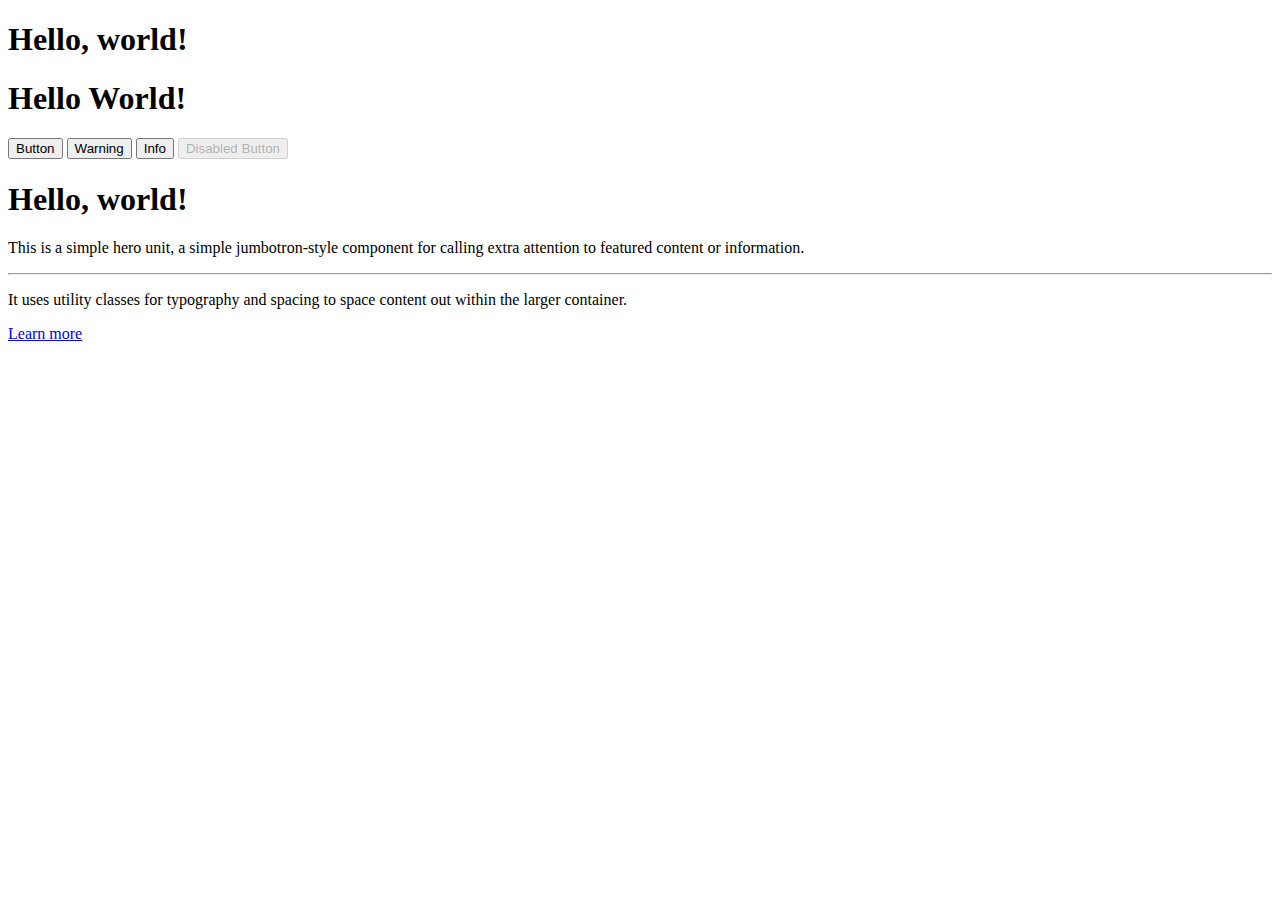
<file: bootstrap.html>
<!DOCTYPE html>
<html lang="en">
  <head>
    <!-- Required meta tags always come first -->
    <meta charset="utf-8">
    <meta name="viewport" content="width=device-width, initial-scale=1, shrink-to-fit=no">
    <meta http-equiv="x-ua-compatible" content="ie=edge">

    <!-- Bootstrap CSS -->
    <link rel="stylesheet" href="https://maxcdn.bootstrapcdn.com/bootstrap/4.0.0-alpha.5/css/bootstrap.min.css" integrity="sha384-AysaV+vQoT3kOAXZkl02PThvDr8HYKPZhNT5h/CXfBThSRXQ6jW5DO2ekP5ViFdi" crossorigin="anonymous">
  </head>
  <body>

    <!-- No Container -->
    <h1>Hello, world!</h1>

    <!-- With Container -->
    <div class="container">
      <h1>Hello World!</h1>
      <button class="btn btn-success btn-lg active" type="button" name="button">Button</button>
      <button type="button" class="btn btn-warning">Warning</button>
      <button type="button" class="btn btn-outline-info">Info</button>
      <button class="btn " disabled type="button" name="button">Disabled Button</button>
    </div>

    <!-- JumboTron -->
    <div class="container">


    <div class="jumbotron">
      <!-- <div class="container"> -->


  <h1 class="display-3">Hello, world!</h1>
  <p class="lead">This is a simple hero unit, a simple jumbotron-style component for calling extra attention to featured content or information.</p>
  <hr class="my-2">
  <p>It uses utility classes for typography and spacing to space content out within the larger container.</p>
  <p class="lead">
    <a class="btn btn-primary btn-lg " href="#" role="button">Learn more</a>
  </p>
<!-- </div> -->
</div>
</div>

  </body>
</html>
</file>
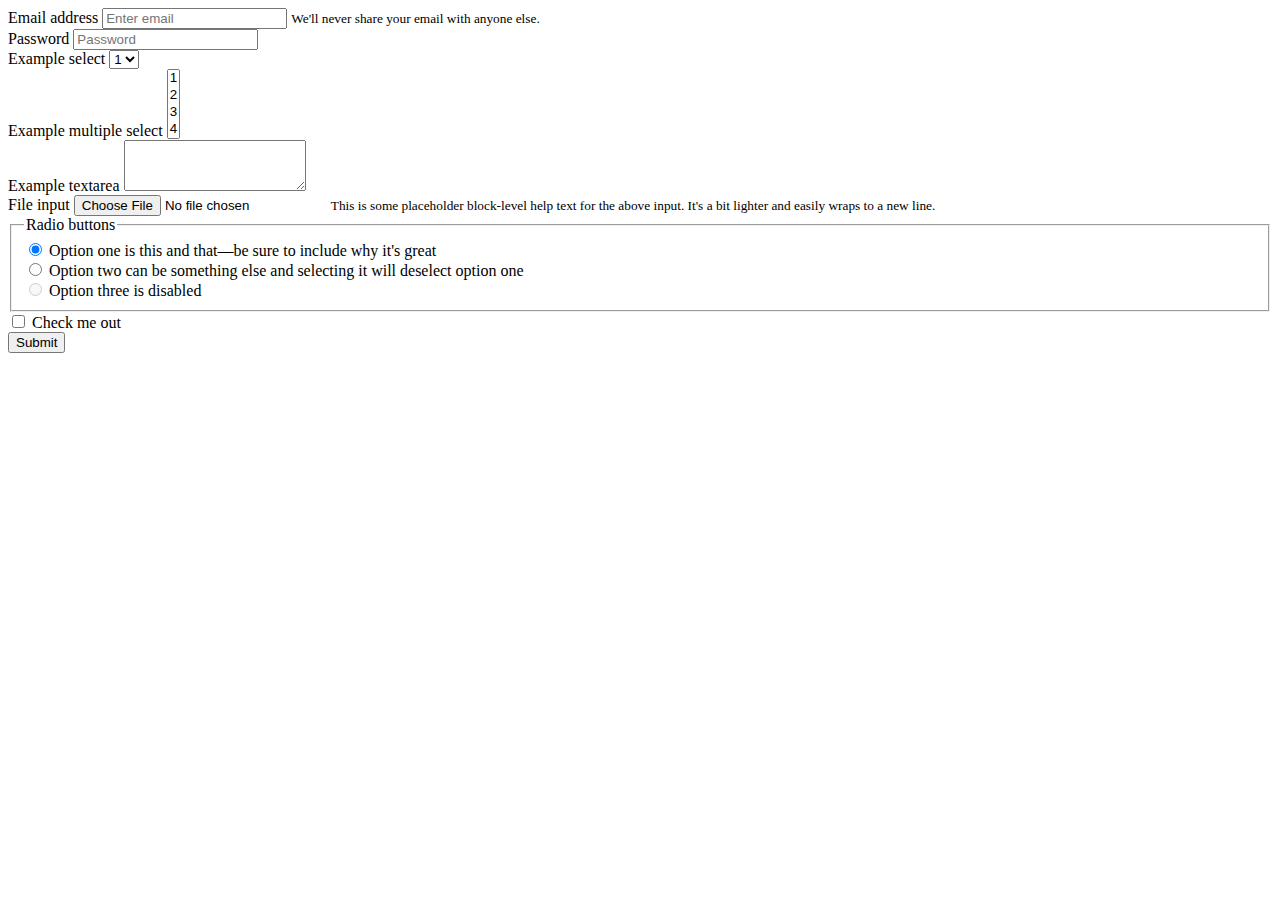
<file: bootstrap_form.html>
<!DOCTYPE html>
<html>
  <head>
    <meta charset="utf-8">
    <!-- Bootstrap CSS -->
    <link rel="stylesheet" href="https://maxcdn.bootstrapcdn.com/bootstrap/4.0.0-alpha.5/css/bootstrap.min.css" integrity="sha384-AysaV+vQoT3kOAXZkl02PThvDr8HYKPZhNT5h/CXfBThSRXQ6jW5DO2ekP5ViFdi" crossorigin="anonymous">

    <title>Forms</title>
  </head>
  <body>
    <div class="container">

<!--
      The <fieldset> tag is used to group related elements in a form.

      The <fieldset> tag draws a box around the related elements.
 -->


  <form>

    <!-- EMAIL SUBMISSION -->

  <div class="form-group">
    <label for="exampleInputEmail1">Email address</label>
    <input type="email" class="form-control" id="exampleInputEmail1" aria-describedby="emailHelp" placeholder="Enter email">
    <small id="emailHelp" class="form-text text-muted">We'll never share your email with anyone else.</small>
  </div>

  <!-- PASSWORD -->


  <div class="form-group">
    <label for="exampleInputPassword1">Password</label>
    <input type="password" class="form-control" id="exampleInputPassword1" placeholder="Password">
  </div>

  <!-- DROPDOWN SELECT -->


  <div class="form-group">
    <label for="exampleSelect1">Example select</label>
    <select class="form-control" id="exampleSelect1">
      <option>1</option>
      <option>2</option>
      <option>3</option>
      <option>4</option>
      <option>5</option>
    </select>
  </div>


  <!-- MULTIPLE SELECT OPTIONS -->

  <div class="form-group">
    <label for="exampleSelect2">Example multiple select</label>
    <select multiple class="form-control" id="exampleSelect2">
      <option>1</option>
      <option>2</option>
      <option>3</option>
      <option>4</option>
      <option>5</option>
    </select>
  </div>


  <!-- TEXT AREA -->

  <div class="form-group">
    <label for="exampleTextarea">Example textarea</label>
    <textarea class="form-control" id="exampleTextarea" rows="3"></textarea>
  </div>


  <!-- FILE UPLOAD INPUT -->

  <div class="form-group">
    <label for="exampleInputFile">File input</label>
    <input type="file" class="form-control-file" id="exampleInputFile" aria-describedby="fileHelp">
    <small id="fileHelp" class="form-text text-muted">This is some placeholder block-level help text for the above input. It's a bit lighter and easily wraps to a new line.</small>
  </div>

  <!-- RADIO BUTTONS -->

  <fieldset class="form-group">
    <legend>Radio buttons</legend>
    <div class="form-check">
      <label class="form-check-label">
        <input type="radio" class="form-check-input" name="optionsRadios" id="optionsRadios1" value="option1" checked>
        Option one is this and that&mdash;be sure to include why it's great
      </label>
    </div>


    <div class="form-check">
    <label class="form-check-label">
        <input type="radio" class="form-check-input" name="optionsRadios" id="optionsRadios2" value="option2">
        Option two can be something else and selecting it will deselect option one
      </label>
    </div>




    <div class="form-check disabled">
    <label class="form-check-label">
        <input type="radio" class="form-check-input" name="optionsRadios" id="optionsRadios3" value="option3" disabled>
        Option three is disabled
      </label>
    </div>


  </fieldset>


  <!-- CHECK BUTTON -->

  <div class="form-check">
    <label class="form-check-label">
      <input type="checkbox" class="form-check-input">
      Check me out
    </label>
  </div>


  <button type="submit" class="btn btn-primary">Submit</button>


</form>

</div>

  </body>
</html>
</file>
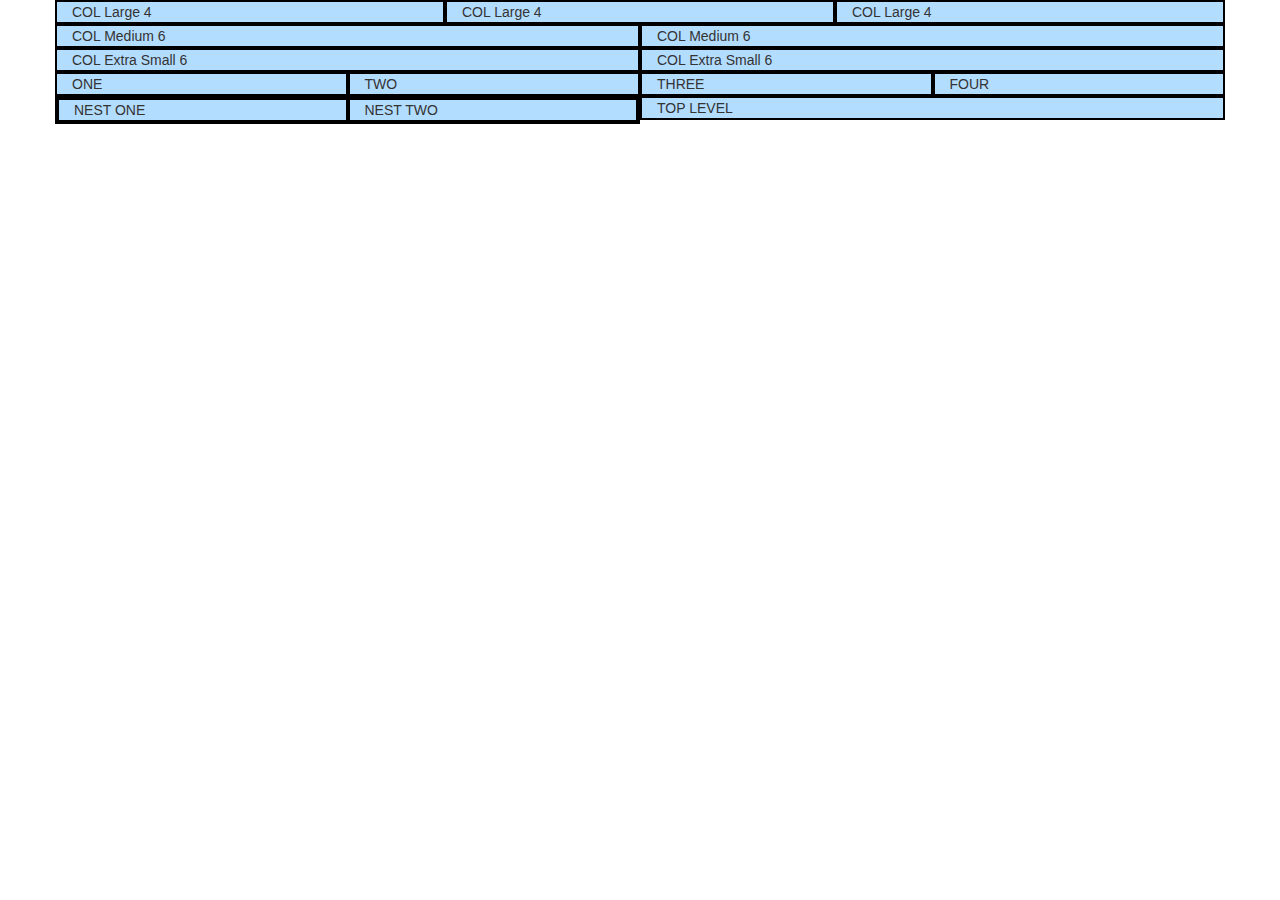
<file: bootstrap_grid.html>
<!DOCTYPE html>
<html>
  <head>
    <meta charset="utf-8">
    <title>Grids</title>
    <!-- Latest compiled and minified CSS -->
    <link rel="stylesheet" href="https://maxcdn.bootstrapcdn.com/bootstrap/3.3.7/css/bootstrap.min.css" integrity="sha384-BVYiiSIFeK1dGmJRAkycuHAHRg32OmUcww7on3RYdg4Va+PmSTsz/K68vbdEjh4u" crossorigin="anonymous">
    <style media="screen">
    .boxy{
      background: #b3ddff;
      border: 2px solid black;
    }

    </style>
  </head>
  <body>

    <!-- For Alpha Bootstrap 4 check out this link:
    https://v4-alpha.getbootstrap.com/layout/grid/ -->

    <!-- You can use Cmd+Shift+L for multi-line writing -->

    <!-- There are 12 columns that you can use -->
    <!-- Must be inside of a container with a class='row' -->
    <!-- Grid class format is col-ScreenSize-colnum -->

    <!-- Example 1 -->
    <div class="container">
      <div class="row">
        <div class="col-lg-4 boxy" >COL Large 4</div>
        <div class="col-lg-4 boxy" >COL Large 4</div>
        <div class="col-lg-4 boxy" >COL Large 4</div>
      </div>

    </div>

    <!-- Example 2 -->
    <div class="container">
      <div class="row">
        <div class="col-md-6 boxy" >COL Medium 6</div>
        <div class="col-md-6 boxy" >COL Medium 6</div>
      </div>

    </div>


    <!-- Example 3 -->
    <div class="container">
      <div class="row">
        <div class="col-xs-6 boxy" >COL Extra Small 6</div>
        <div class="col-xs-6 boxy" >COL Extra Small 6</div>
      </div>

    </div>

    <!-- Example 4 -->
    <!-- You can add in size classes to account for behavior at different sizes -->
    <div class="container">
      <div class="row">
        <div class="col-lg-3 col-sm-6 boxy" >ONE</div>
        <div class="col-lg-3 col-sm-6 boxy" >TWO</div>
        <div class="col-lg-3 col-sm-6 boxy" >THREE</div>
        <div class="col-lg-3 col-sm-6 boxy" >FOUR</div>
      </div>

    </div>

    <!-- Example 5 -->
    <!-- Nested Rows allow you to further divide the grid beyond 12 units -->
    <div class="container">
      <div class="row">
        <div class="col-lg-6 boxy" >
          <div class="row">
            <div class="col-lg-6 boxy">NEST ONE</div>
            <div class="col-lg-6 boxy">NEST TWO  </div>
          </div>

        </div>
        <div class="col-lg-6 boxy" >TOP LEVEL</div>
      </div>

    </div>


  </body>
</html>
</file>
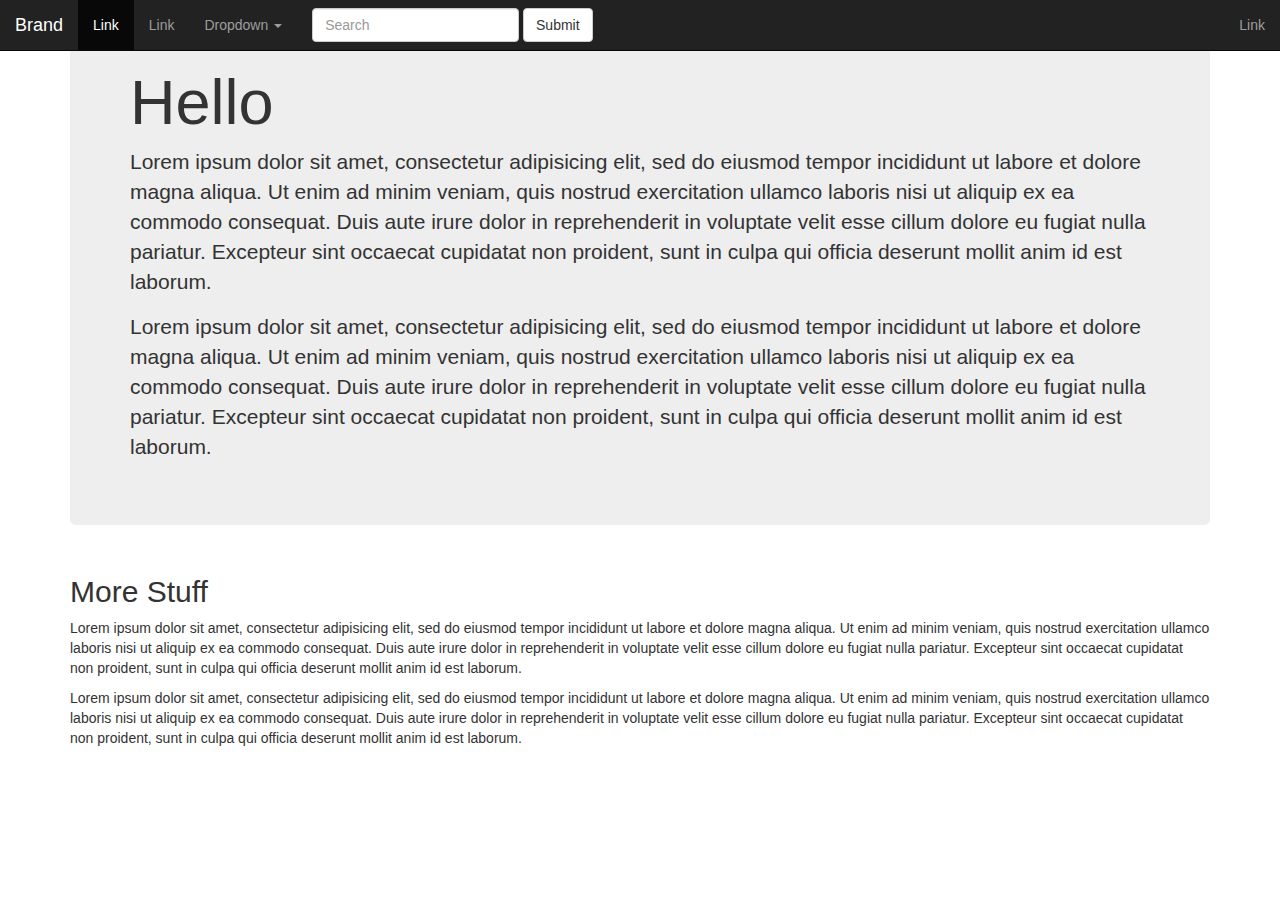
<file: bootstrap_navbar.html>
<!DOCTYPE html>
<html>
  <head>
    <meta charset="utf-8">
    <title></title>
    <!-- Latest compiled and minified CSS -->
    <link rel="stylesheet" href="https://maxcdn.bootstrapcdn.com/bootstrap/3.3.7/css/bootstrap.min.css" integrity="sha384-BVYiiSIFeK1dGmJRAkycuHAHRg32OmUcww7on3RYdg4Va+PmSTsz/K68vbdEjh4u" crossorigin="anonymous">

  </head>

  <body>
    
  	<!-- DOCUMENTATION NAVBAR -->

  	<nav class="navbar navbar-default navbar-inverse navbar-fixed-top">

      <!-- Inside of a Container -->
    <div class="container-fluid">

      <!-- Brand and toggle get grouped for better mobile display -->
      <!-- This is the actual code that create the "hamburger icon" -->
      <!-- The data-target grabs ids to put into the icon -->
      <div class="navbar-header">
        <button type="button" class="navbar-toggle collapsed" data-toggle="collapse" data-target="#bs-example-navbar-collapse-1" aria-expanded="false">

          <!--  Code for the hamburger icon-->
          <span class="sr-only">Toggle navigation</span>
          <span class="icon-bar"></span>
          <span class="icon-bar"></span>
          <span class="icon-bar"></span>
        </button>

        <a class="navbar-brand" href="#">Brand</a>
      </div>

      <!-- Anything inside of collapse navbar-collapse goes into the "hamburger" -->
      <div class="collapse navbar-collapse" id="bs-example-navbar-collapse-1">
        <ul class="nav navbar-nav">
          <li class="active"><a href="#">Link <span class="sr-only">(current)</span></a></li>
          <li><a href="#">Link</a></li>
          <li class="dropdown">
            <a href="#" class="dropdown-toggle" data-toggle="dropdown" role="button" aria-haspopup="true" aria-expanded="false">Dropdown <span class="caret"></span></a>
            <ul class="dropdown-menu">
              <li><a href="#">Action</a></li>
              <li><a href="http://www.google.com">Go to Google</a></li>
              <li><a href="#">Something else here</a></li>

              <!-- Use this to separate a new link -->

              <li role="separator" class="divider"></li>
              <li><a href="#">Separated link</a></li>
            </ul>
          </li>
        </ul>

        <!-- SEARCH BAR -->
        <form class="navbar-form navbar-left" role="search">
          <div class="form-group">
            <input type="text" class="form-control" placeholder="Search">
          </div>
          <button type="submit" class="btn btn-default">Submit</button>
        </form>


        <!-- Stuff on the Right -->

        <ul class="nav navbar-nav navbar-right">
          <li><a href="#">Link</a></li>
        </ul>

      </div><!-- /.navbar-collapse -->
    </div><!-- /.container-fluid -->
  </nav>


  <!-- OTHER STUFF ON THE PAGE -->

  <div class="container">
    <div class="jumbotron">
      <h1>Hello</h1>
      <p>Lorem ipsum dolor sit amet, consectetur adipisicing elit, sed do eiusmod tempor incididunt ut labore et dolore magna aliqua. Ut enim ad minim veniam, quis nostrud exercitation ullamco laboris nisi ut aliquip ex ea commodo consequat. Duis aute irure dolor in reprehenderit in voluptate velit esse cillum dolore eu fugiat nulla pariatur. Excepteur sint occaecat cupidatat non proident, sunt in culpa qui officia deserunt mollit anim id est laborum.</p>
      <p>Lorem ipsum dolor sit amet, consectetur adipisicing elit, sed do eiusmod tempor incididunt ut labore et dolore magna aliqua. Ut enim ad minim veniam, quis nostrud exercitation ullamco laboris nisi ut aliquip ex ea commodo consequat. Duis aute irure dolor in reprehenderit in voluptate velit esse cillum dolore eu fugiat nulla pariatur. Excepteur sint occaecat cupidatat non proident, sunt in culpa qui officia deserunt mollit anim id est laborum.</p>
    </div>

  </div>
  <div class="container">
    <h2>More Stuff</h2>
    <p>Lorem ipsum dolor sit amet, consectetur adipisicing elit, sed do eiusmod tempor incididunt ut labore et dolore magna aliqua. Ut enim ad minim veniam, quis nostrud exercitation ullamco laboris nisi ut aliquip ex ea commodo consequat. Duis aute irure dolor in reprehenderit in voluptate velit esse cillum dolore eu fugiat nulla pariatur. Excepteur sint occaecat cupidatat non proident, sunt in culpa qui officia deserunt mollit anim id est laborum.</p>
    <p>Lorem ipsum dolor sit amet, consectetur adipisicing elit, sed do eiusmod tempor incididunt ut labore et dolore magna aliqua. Ut enim ad minim veniam, quis nostrud exercitation ullamco laboris nisi ut aliquip ex ea commodo consequat. Duis aute irure dolor in reprehenderit in voluptate velit esse cillum dolore eu fugiat nulla pariatur. Excepteur sint occaecat cupidatat non proident, sunt in culpa qui officia deserunt mollit anim id est laborum.</p>

  </div>



  <!-- Need to have JQuery and Javascript for DropDown Actions to work -->

  <script
  src="http://code.jquery.com/jquery-3.1.1.js"
  integrity="sha256-16cdPddA6VdVInumRGo6IbivbERE8p7CQR3HzTBuELA="
  crossorigin="anonymous"></script>  <!-- Latest compiled and minified JavaScript -->
  <script src="https://maxcdn.bootstrapcdn.com/bootstrap/3.3.7/js/bootstrap.min.js" integrity="sha384-Tc5IQib027qvyjSMfHjOMaLkfuWVxZxUPnCJA7l2mCWNIpG9mGCD8wGNIcPD7Txa" crossorigin="anonymous"></script>



</body>
</html>
</file>
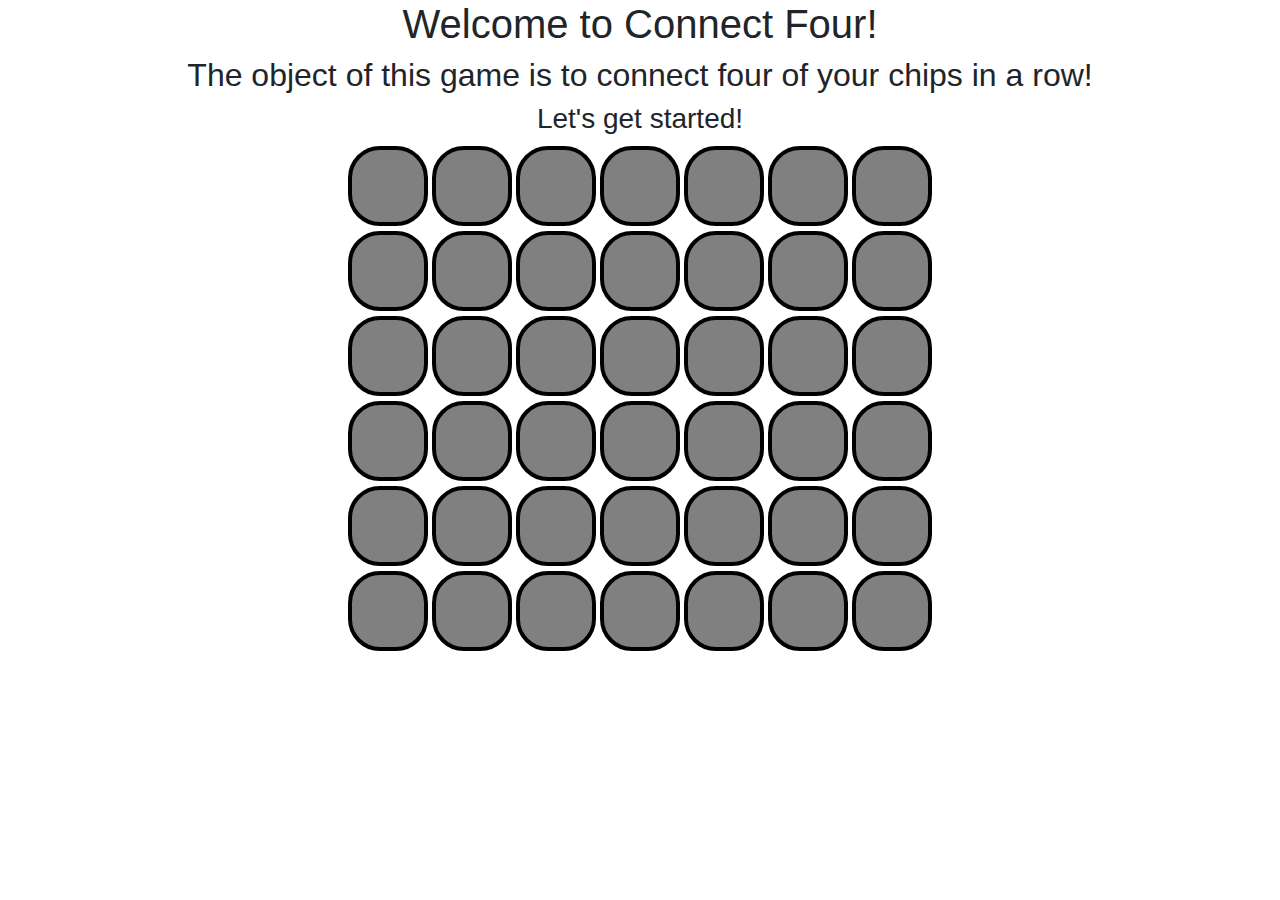
<file: connectFour.html>
<!doctype html>
<html lang="en">
  <head>
    <title>Title</title>
    <!-- Required meta tags -->
    <meta charset="utf-8">
    <meta name="viewport" content="width=device-width, initial-scale=1, shrink-to-fit=no">
    <link rel="stylesheet" href="connectFour.css">
    <!-- Bootstrap CSS -->
    <link rel="stylesheet" href="https://stackpath.bootstrapcdn.com/bootstrap/4.3.1/css/bootstrap.min.css" integrity="sha384-ggOyR0iXCbMQv3Xipma34MD+dH/1fQ784/j6cY/iJTQUOhcWr7x9JvoRxT2MZw1T" crossorigin="anonymous">
  </head>
  <body>
    <body>
        <div class="container" align='center'>
          <h1>Welcome to Connect Four!</h1>
          <h2>The object of this game is to connect four of your chips in a row!</h2>
          <h3>Let's get started!</h3>
            <table class="board">
            <tr>
              <td><button type="button"></button></td>
              <td><button type="button"></button></td>
              <td><button type="button"></button></td>
              <td><button type="button"></button></td>
              <td><button type="button"></button></td>
              <td><button type="button"></button></td>
              <td><button type="button"></button></td>
            </tr>
            <tr>
              <td><button type="button"></button></td>
              <td><button type="button"></button></td>
              <td><button type="button"></button></td>
              <td><button type="button"></button></td>
              <td><button type="button"></button></td>
              <td><button type="button"></button></td>
              <td><button type="button"></button></td>
            </tr>
            <tr>
              <td><button type="button"></button></td>
              <td><button type="button"></button></td>
              <td><button type="button"></button></td>
              <td><button type="button"></button></td>
              <td><button type="button"></button></td>
              <td><button type="button"></button></td>
              <td><button type="button"></button></td>
            </tr>
            <tr>
              <td><button type="button"></button></td>
              <td><button type="button"></button></td>
              <td><button type="button"></button></td>
              <td><button type="button"></button></td>
              <td><button type="button"></button></td>
              <td><button type="button"></button></td>
              <td><button type="button"></button></td>
            </tr>
            <tr>
              <td><button type="button"></button></td>
              <td><button type="button"></button></td>
              <td><button type="button"></button></td>
              <td><button type="button"></button></td>
              <td><button type="button"></button></td>
              <td><button type="button"></button></td>
              <td><button type="button"></button></td>
            </tr>
            <tr>
              <td><button type="button"></button></td>
              <td><button type="button"></button></td>
              <td><button type="button"></button></td>
              <td><button type="button"></button></td>
              <td><button type="button"></button></td>
              <td><button type="button"></button></td>
              <td><button type="button"></button></td>
            </tr>
        </table>
    
        </div>
    <!-- Optional JavaScript -->
    <!-- jQuery first, then Popper.js, then Bootstrap JS -->
    <script
    src="https://code.jquery.com/jquery-3.1.1.min.js"
    integrity="sha256-hVVnYaiADRTO2PzUGmuLJr8BLUSjGIZsDYGmIJLv2b8="
    crossorigin="anonymous">
    </script><script src="connectFour.js"></script>
  </body>
</html>
</file>
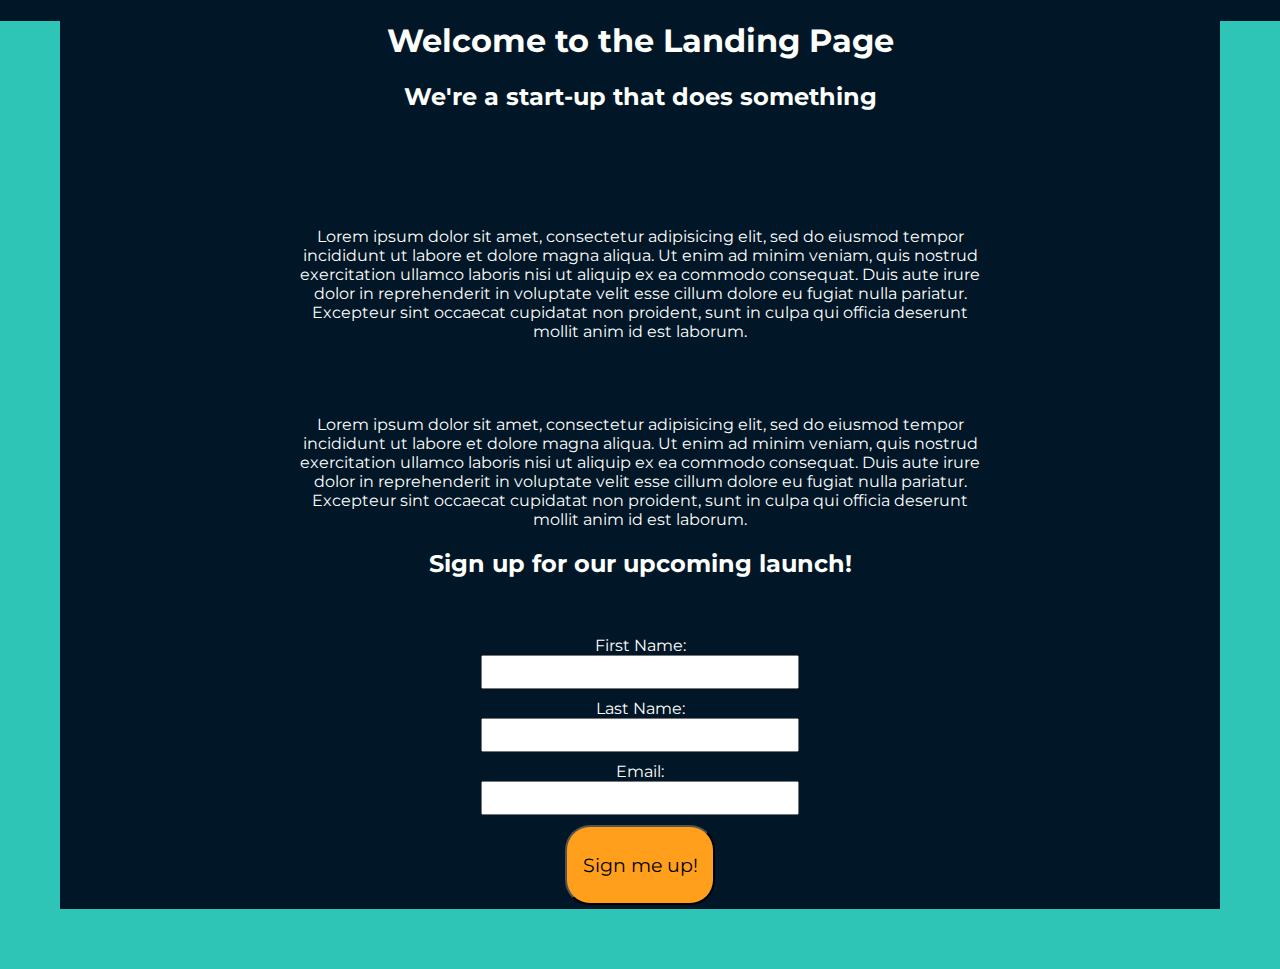
<file: Landing_Page.html>
<!DOCTYPE html>
<html>
  <head>
    <meta charset="utf-8">
    <title>Landing Page</title>
    <link rel="stylesheet" href="landing.css">
    <link href="https://fonts.googleapis.com/css?family=Montserrat" rel="stylesheet">
  </head>

  <body>
    <h1>Welcome to the Landing Page</h1>
    <h2>We're a start-up that does something</h2>
    <p>Lorem ipsum dolor sit amet, consectetur adipisicing elit, sed do eiusmod tempor incididunt ut labore et dolore magna aliqua. Ut enim ad minim veniam, quis nostrud exercitation ullamco laboris nisi ut aliquip ex ea commodo consequat. Duis aute irure dolor in reprehenderit in voluptate velit esse cillum dolore eu fugiat nulla pariatur. Excepteur sint occaecat cupidatat non proident, sunt in culpa qui officia deserunt mollit anim id est laborum.</p>

    <p>Lorem ipsum dolor sit amet, consectetur adipisicing elit, sed do eiusmod tempor incididunt ut labore et dolore magna aliqua. Ut enim ad minim veniam, quis nostrud exercitation ullamco laboris nisi ut aliquip ex ea commodo consequat. Duis aute irure dolor in reprehenderit in voluptate velit esse cillum dolore eu fugiat nulla pariatur. Excepteur sint occaecat cupidatat non proident, sunt in culpa qui officia deserunt mollit anim id est laborum.</p>

  </body>

  <h2>Sign up for our upcoming launch!</h2>
  <form class="emailform" action="thankyou.html" method="get">

    <label for="first">First Name:</label><br>
    <input class="userinput" type="text" name="first" value=""><br>

    <label for="last">Last Name:</label><br>
    <input class="userinput" type="text" name="last" value=""><br>

    <label for="email">Email:</label><br>
    <input class="userinput" type="email" name="email" value=""><br>

    <input type="submit" id="sub" name="" value="Sign me up!">


  </form>
</html>
</file>
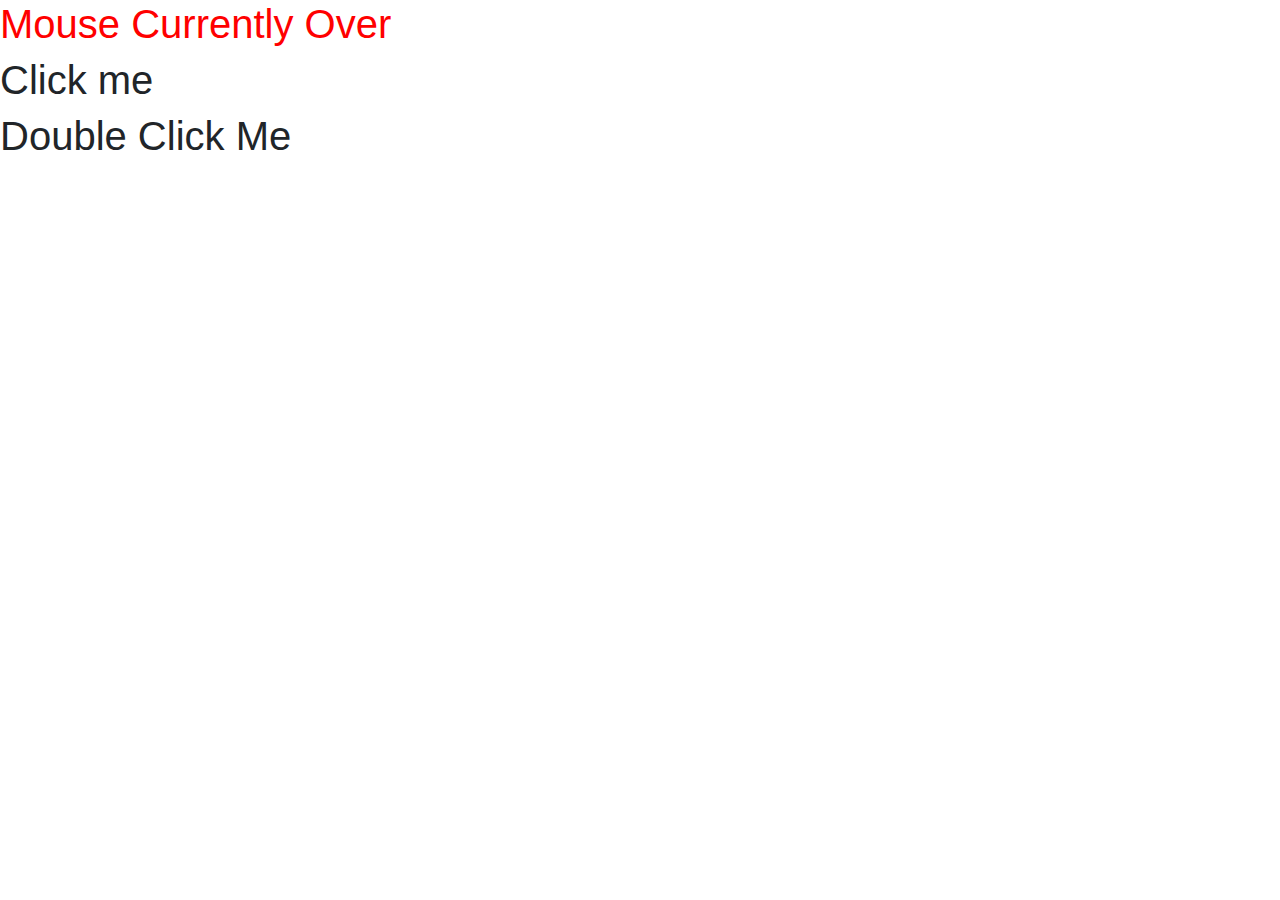
<file: main.html>
<!doctype html>
<html lang="en">
  <head>
    <title>Title</title>
    <!-- Required meta tags -->
    <meta charset="utf-8">
    <meta name="viewport" content="width=device-width, initial-scale=1, shrink-to-fit=no">

    <!-- Bootstrap CSS -->
    <link rel="stylesheet" href="https://stackpath.bootstrapcdn.com/bootstrap/4.3.1/css/bootstrap.min.css" integrity="sha384-ggOyR0iXCbMQv3Xipma34MD+dH/1fQ784/j6cY/iJTQUOhcWr7x9JvoRxT2MZw1T" crossorigin="anonymous">
  </head>
  <body>
      <h1 id="one">Hover over me</h1>
      <h1 id="two">Click me</h1>
      <h1 id="three">Double Click Me</h1>
    <!-- Optional JavaScript -->
    <!-- jQuery first, then Popper.js, then Bootstrap JS -->
    <script src="myscript.js"></script>
    <script src="https://code.jquery.com/jquery-3.3.1.slim.min.js" integrity="sha384-q8i/X+965DzO0rT7abK41JStQIAqVgRVzpbzo5smXKp4YfRvH+8abtTE1Pi6jizo" crossorigin="anonymous"></script>
    <script src="https://cdnjs.cloudflare.com/ajax/libs/popper.js/1.14.7/umd/popper.min.js" integrity="sha384-UO2eT0CpHqdSJQ6hJty5KVphtPhzWj9WO1clHTMGa3JDZwrnQq4sF86dIHNDz0W1" crossorigin="anonymous"></script>
    <script src="https://stackpath.bootstrapcdn.com/bootstrap/4.3.1/js/bootstrap.min.js" integrity="sha384-JjSmVgyd0p3pXB1rRibZUAYoIIy6OrQ6VrjIEaFf/nJGzIxFDsf4x0xIM+B07jRM" crossorigin="anonymous"></script>
  </body>
</html>
</file>
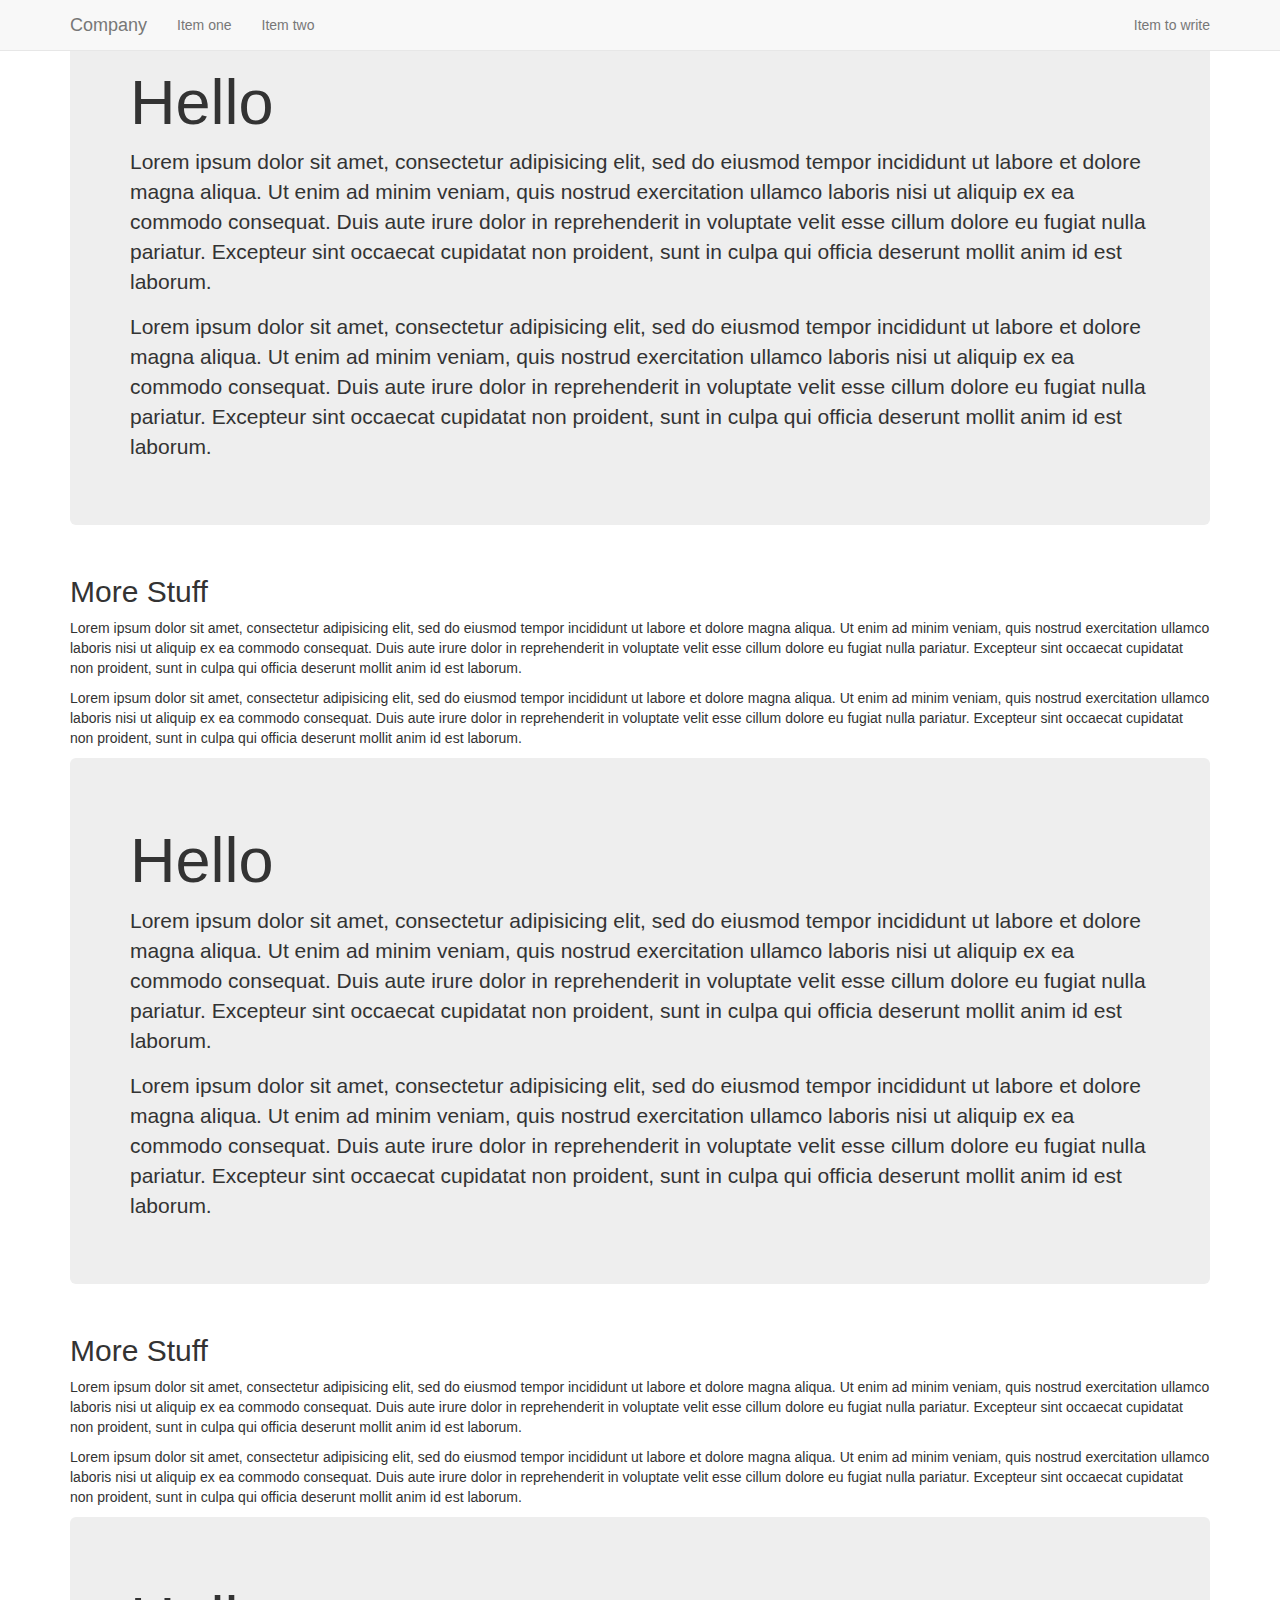
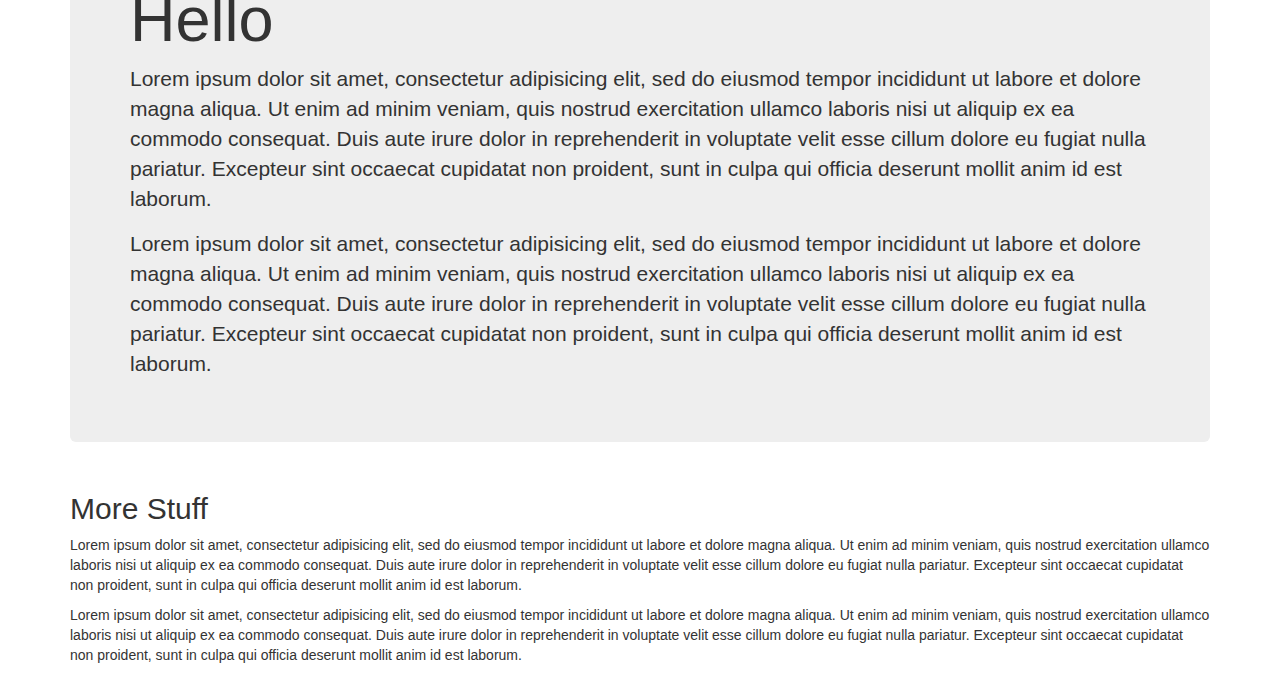
<file: navbar.html>
<!DOCTYPE html>
<html lang="en" dir="ltr">
  <head>
    <meta charset="utf-8">
    <title></title>
      <link rel="stylesheet" href="https://maxcdn.bootstrapcdn.com/bootstrap/3.3.7/css/bootstrap.min.css" integrity="sha384-BVYiiSIFeK1dGmJRAkycuHAHRg32OmUcww7on3RYdg4Va+PmSTsz/K68vbdEjh4u" crossorigin="anonymous">
  </head>
  <body>
    <nav class="navbar navbar-default navbar-fixed-top navbar-">
     <div class="container">
        <div class="navbar-header">
        <a href="#" class="navbar-brand">Company</a>
      </div>

      <ul class="nav navbar-nav">
          <li><a href="#">Item one</a></li>
          <li><a href="#">Item two</a></li>
        </ul>
        <ul class="nav navbar-nav navbar-right">
            <li><a href="#">Item to write </a></li>
        </ul>
    </div>
    </nav>
    <!-- OTHER STUFF ON THE PAGE -->

  <div class="container">
    <div class="jumbotron">
      <h1>Hello</h1>
      <p>Lorem ipsum dolor sit amet, consectetur adipisicing elit, sed do eiusmod tempor incididunt ut labore et dolore magna aliqua. Ut enim ad minim veniam, quis nostrud exercitation ullamco laboris nisi ut aliquip ex ea commodo consequat. Duis aute irure dolor in reprehenderit in voluptate velit esse cillum dolore eu fugiat nulla pariatur. Excepteur sint occaecat cupidatat non proident, sunt in culpa qui officia deserunt mollit anim id est laborum.</p>
      <p>Lorem ipsum dolor sit amet, consectetur adipisicing elit, sed do eiusmod tempor incididunt ut labore et dolore magna aliqua. Ut enim ad minim veniam, quis nostrud exercitation ullamco laboris nisi ut aliquip ex ea commodo consequat. Duis aute irure dolor in reprehenderit in voluptate velit esse cillum dolore eu fugiat nulla pariatur. Excepteur sint occaecat cupidatat non proident, sunt in culpa qui officia deserunt mollit anim id est laborum.</p>
    </div>

  </div>
  <div class="container">
    <h2>More Stuff</h2>
    <p>Lorem ipsum dolor sit amet, consectetur adipisicing elit, sed do eiusmod tempor incididunt ut labore et dolore magna aliqua. Ut enim ad minim veniam, quis nostrud exercitation ullamco laboris nisi ut aliquip ex ea commodo consequat. Duis aute irure dolor in reprehenderit in voluptate velit esse cillum dolore eu fugiat nulla pariatur. Excepteur sint occaecat cupidatat non proident, sunt in culpa qui officia deserunt mollit anim id est laborum.</p>
    <p>Lorem ipsum dolor sit amet, consectetur adipisicing elit, sed do eiusmod tempor incididunt ut labore et dolore magna aliqua. Ut enim ad minim veniam, quis nostrud exercitation ullamco laboris nisi ut aliquip ex ea commodo consequat. Duis aute irure dolor in reprehenderit in voluptate velit esse cillum dolore eu fugiat nulla pariatur. Excepteur sint occaecat cupidatat non proident, sunt in culpa qui officia deserunt mollit anim id est laborum.</p>

  </div>
  <!-- OTHER STUFF ON THE PAGE -->

  <div class="container">
    <div class="jumbotron">
      <h1>Hello</h1>
      <p>Lorem ipsum dolor sit amet, consectetur adipisicing elit, sed do eiusmod tempor incididunt ut labore et dolore magna aliqua. Ut enim ad minim veniam, quis nostrud exercitation ullamco laboris nisi ut aliquip ex ea commodo consequat. Duis aute irure dolor in reprehenderit in voluptate velit esse cillum dolore eu fugiat nulla pariatur. Excepteur sint occaecat cupidatat non proident, sunt in culpa qui officia deserunt mollit anim id est laborum.</p>
      <p>Lorem ipsum dolor sit amet, consectetur adipisicing elit, sed do eiusmod tempor incididunt ut labore et dolore magna aliqua. Ut enim ad minim veniam, quis nostrud exercitation ullamco laboris nisi ut aliquip ex ea commodo consequat. Duis aute irure dolor in reprehenderit in voluptate velit esse cillum dolore eu fugiat nulla pariatur. Excepteur sint occaecat cupidatat non proident, sunt in culpa qui officia deserunt mollit anim id est laborum.</p>
    </div>

  </div>
  <div class="container">
    <h2>More Stuff</h2>
    <p>Lorem ipsum dolor sit amet, consectetur adipisicing elit, sed do eiusmod tempor incididunt ut labore et dolore magna aliqua. Ut enim ad minim veniam, quis nostrud exercitation ullamco laboris nisi ut aliquip ex ea commodo consequat. Duis aute irure dolor in reprehenderit in voluptate velit esse cillum dolore eu fugiat nulla pariatur. Excepteur sint occaecat cupidatat non proident, sunt in culpa qui officia deserunt mollit anim id est laborum.</p>
    <p>Lorem ipsum dolor sit amet, consectetur adipisicing elit, sed do eiusmod tempor incididunt ut labore et dolore magna aliqua. Ut enim ad minim veniam, quis nostrud exercitation ullamco laboris nisi ut aliquip ex ea commodo consequat. Duis aute irure dolor in reprehenderit in voluptate velit esse cillum dolore eu fugiat nulla pariatur. Excepteur sint occaecat cupidatat non proident, sunt in culpa qui officia deserunt mollit anim id est laborum.</p>

  </div>
  <!-- OTHER STUFF ON THE PAGE -->

  <div class="container">
    <div class="jumbotron">
      <h1>Hello</h1>
      <p>Lorem ipsum dolor sit amet, consectetur adipisicing elit, sed do eiusmod tempor incididunt ut labore et dolore magna aliqua. Ut enim ad minim veniam, quis nostrud exercitation ullamco laboris nisi ut aliquip ex ea commodo consequat. Duis aute irure dolor in reprehenderit in voluptate velit esse cillum dolore eu fugiat nulla pariatur. Excepteur sint occaecat cupidatat non proident, sunt in culpa qui officia deserunt mollit anim id est laborum.</p>
      <p>Lorem ipsum dolor sit amet, consectetur adipisicing elit, sed do eiusmod tempor incididunt ut labore et dolore magna aliqua. Ut enim ad minim veniam, quis nostrud exercitation ullamco laboris nisi ut aliquip ex ea commodo consequat. Duis aute irure dolor in reprehenderit in voluptate velit esse cillum dolore eu fugiat nulla pariatur. Excepteur sint occaecat cupidatat non proident, sunt in culpa qui officia deserunt mollit anim id est laborum.</p>
    </div>

  </div>
  <div class="container">
    <h2>More Stuff</h2>
    <p>Lorem ipsum dolor sit amet, consectetur adipisicing elit, sed do eiusmod tempor incididunt ut labore et dolore magna aliqua. Ut enim ad minim veniam, quis nostrud exercitation ullamco laboris nisi ut aliquip ex ea commodo consequat. Duis aute irure dolor in reprehenderit in voluptate velit esse cillum dolore eu fugiat nulla pariatur. Excepteur sint occaecat cupidatat non proident, sunt in culpa qui officia deserunt mollit anim id est laborum.</p>
    <p>Lorem ipsum dolor sit amet, consectetur adipisicing elit, sed do eiusmod tempor incididunt ut labore et dolore magna aliqua. Ut enim ad minim veniam, quis nostrud exercitation ullamco laboris nisi ut aliquip ex ea commodo consequat. Duis aute irure dolor in reprehenderit in voluptate velit esse cillum dolore eu fugiat nulla pariatur. Excepteur sint occaecat cupidatat non proident, sunt in culpa qui officia deserunt mollit anim id est laborum.</p>

  </div>
  </body>
</html>
</file>
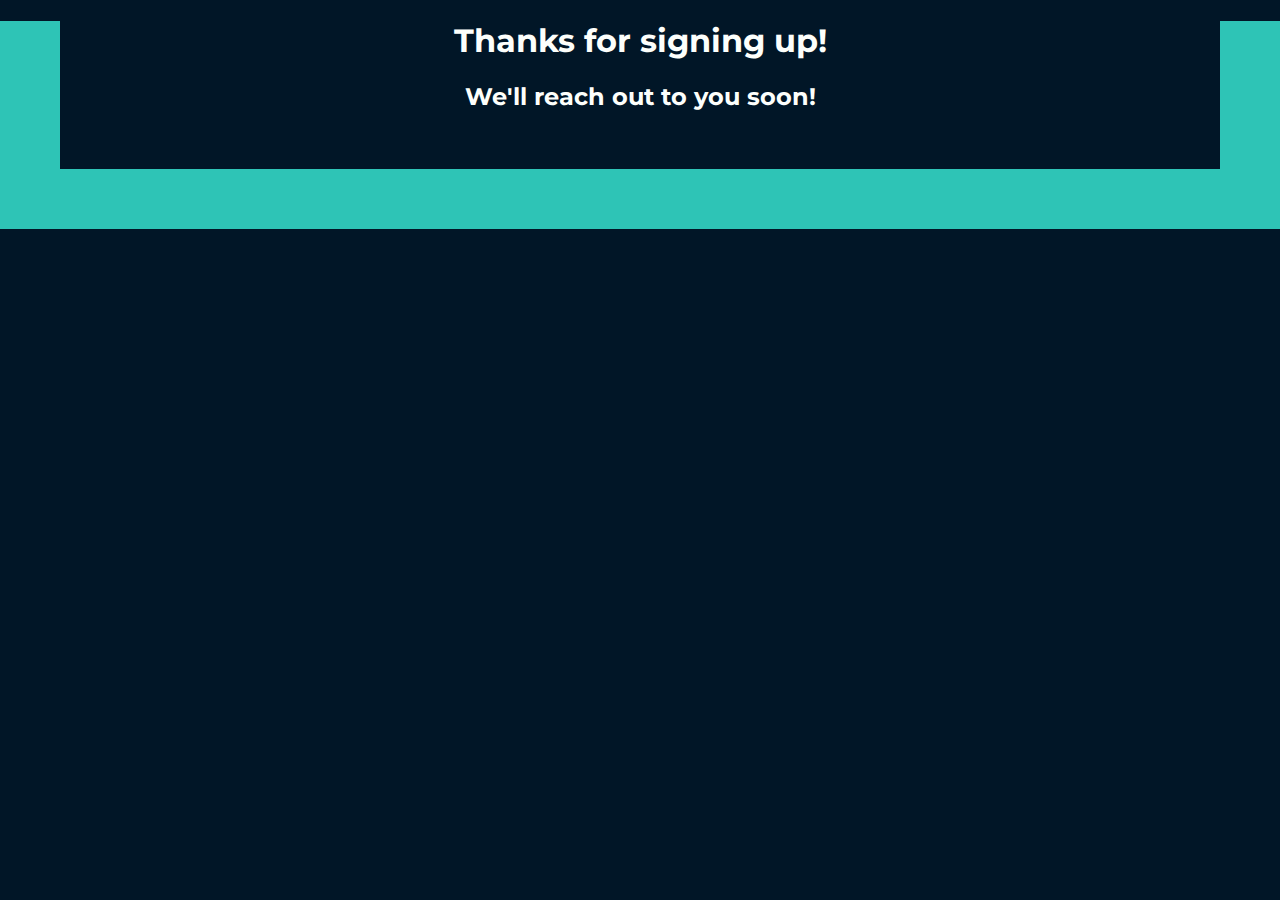
<file: thankyou.html>
<!DOCTYPE html>
<html>
  <head>
    <meta charset="utf-8">
    <link rel="stylesheet" href="landing.css">
    <link href="https://fonts.googleapis.com/css?family=Montserrat" rel="stylesheet">
    <title>Thank you</title>
  </head>
  <h1>Thanks for signing up!</h1>
  <h2>We'll reach out to you soon!</h2>
  <body>

  </body>
</html>
</file>
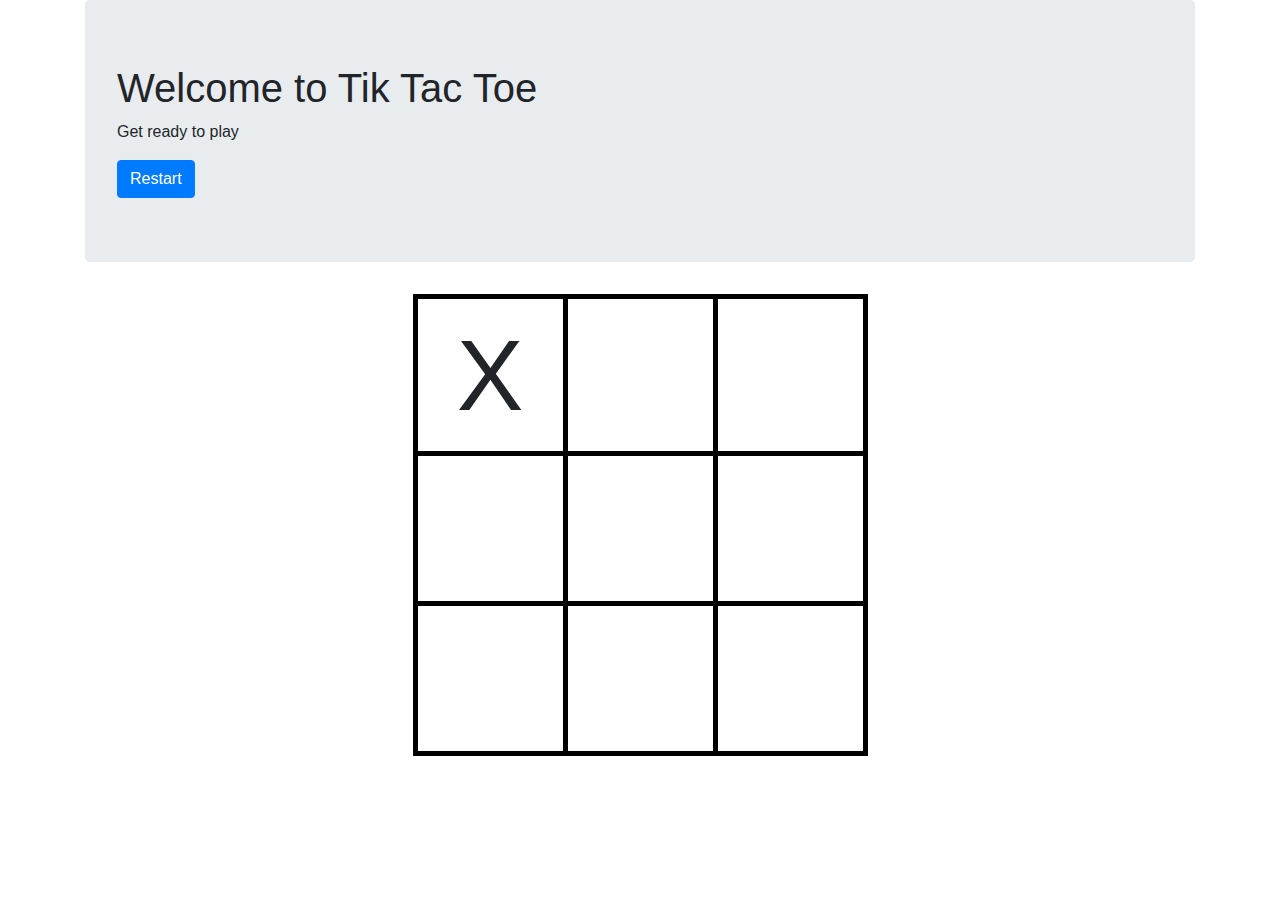
<file: Tiktaktoe.html>
<!doctype html>
<html lang="en">
  <head>
    <title>Title</title>
    <!-- Required meta tags -->
    <meta charset="utf-8">
    <meta name="viewport" content="width=device-width, initial-scale=1, shrink-to-fit=no">

    <!-- Bootstrap CSS -->
    <link rel="stylesheet" href="https://stackpath.bootstrapcdn.com/bootstrap/4.3.1/css/bootstrap.min.css" integrity="sha384-ggOyR0iXCbMQv3Xipma34MD+dH/1fQ784/j6cY/iJTQUOhcWr7x9JvoRxT2MZw1T" crossorigin="anonymous">
    <link rel="stylesheet" href="tiktaktoe.css">
  </head>
  <body>
     <div class="container">
         <div class="jumbotron">
             <h1>Welcome to Tik Tac Toe</h1>
             <p>Get ready to play</p>
             <input name="" id="restart" class="btn btn-primary" type="button" value="Restart">
         </div>
     </div>
     <table align='center'>
        <tr>
          <td id='one'>X</td>
          <td></td>
          <td></td>
        </tr>
        <tr>
          <td></td>
          <td></td>
          <td></td>
        </tr>
        <tr>
          <td></td>
          <td></td>
          <td></td>
        </tr>
  
      </table>
     <!-- Optional JavaScript -->
    <!-- jQuery first, then Popper.js, then Bootstrap JS -->
    <script src="tiktaktoe.js"></script>
    <script src="https://code.jquery.com/jquery-3.3.1.slim.min.js" integrity="sha384-q8i/X+965DzO0rT7abK41JStQIAqVgRVzpbzo5smXKp4YfRvH+8abtTE1Pi6jizo" crossorigin="anonymous"></script>
    <script src="https://cdnjs.cloudflare.com/ajax/libs/popper.js/1.14.7/umd/popper.min.js" integrity="sha384-UO2eT0CpHqdSJQ6hJty5KVphtPhzWj9WO1clHTMGa3JDZwrnQq4sF86dIHNDz0W1" crossorigin="anonymous"></script>
    <script src="https://stackpath.bootstrapcdn.com/bootstrap/4.3.1/js/bootstrap.min.js" integrity="sha384-JjSmVgyd0p3pXB1rRibZUAYoIIy6OrQ6VrjIEaFf/nJGzIxFDsf4x0xIM+B07jRM" crossorigin="anonymous"></script>
  </body>
</html>
</file>
<file: landing.css>
body{
  font-family: 'Montserrat';
  color: #FDFFFC;
  text-align: center;
  background-color: #011627;
  border: 60px solid #2EC4B6;
  border-top: 0px;
  /*border-bottom: 0px;*/
  margin: 0px;
}

p{
  color: #FDFFFC;
  padding-top: 5%;
  padding-left: 20%;
  padding-right: 20%;
}

.userinput{
  font-size: 1.5em;
  margin-bottom: 10px;
}

h2{
  margin-bottom: 5%;
}

#sub{
  border-radius: 25px;
  background: #FF9F1C;
  height: 80px;
  width: 150px;
  font-family: "Montserrat";
  font-size: 1.2em;
  margin-bottom: 4px;

}
</file>
<file: tiktaktoe.css>
td{
    height: 150px;
    width: 150px;
    text-align: center;
    border: 5px solid black;
    font-size: 100px;

}
</file>
<file: connectFour.css>
.board button {
    width: 80px;
    height: 80px;
    background-color: gray;
    border-radius: 40%;
    border: 4px solid #000000; /*this gets rid of bootstrap shadow*/
    margin: 1px;
  }
</file>
